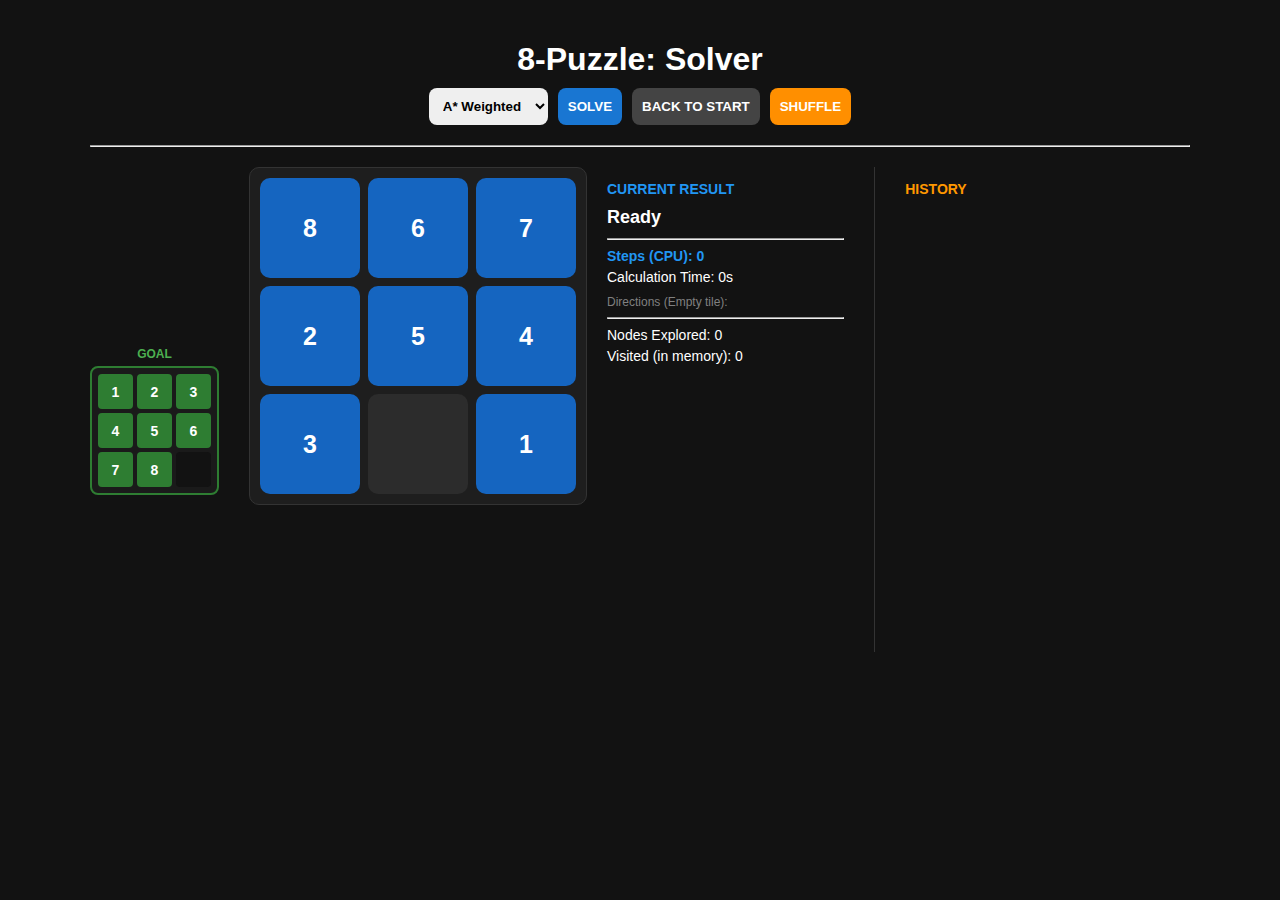
<file: index.html>
<!DOCTYPE html>
<html lang="en">
<head>
    <meta charset="UTF-8">
    <meta name="viewport" content="width=device-width, initial-scale=1.0">
    <title>8-Puzzle Solver</title>
    <link rel="stylesheet" href="style.css">
</head>
<body>
    <div class="app-container">
        <h1>8-Puzzle: Solver</h1>
        
        <div id="loader" class="loader" style="display:none;"></div>

        <div class="toolbar">
            <select id="algoSelect">
                <option value="BFS">BFS</option>
                <option value="DFS">DFS</option>
                <option value="DFS Limit">DFS Limit</option>
                <option value="A*">A*</option>
                <option value="A* LC">A* LC</option>
                <option value="A* Weighted" selected>A* Weighted</option>
                <option value="Greedy">Greedy</option>
            </select>
            <button id="btnSolve" class="btn-blue">SOLVE</button>
            <button id="btnReset">BACK TO START</button>
            <button id="btnShuffle" class="btn-amber">SHUFFLE</button>
            <button id="btnStop" class="btn-red" style="display:none;">STOP</button>
        </div>

        <hr>

        <div class="main-layout">
            <div class="board-section">
                <div class="boards-container">
                    <div class="target-board-wrapper">
                        <div class="target-label">GOAL</div>
                        <div id="targetGrid" class="target-grid"></div>
                    </div>
                    
                    <div class="main-board">
                        <div id="grid" class="grid"></div>
                    </div>
                </div>
            </div>

            <div class="stats-section">
                <h3 class="section-title blue">CURRENT RESULT</h3>
                <div id="statusTxt" class="status-ready">Ready</div>
                <hr>
                <div id="statKroky" class="stat-item blue-bold">Steps (CPU): 0</div>
                <div id="statCas" class="stat-item">Calculation Time: 0s</div>
                <div class="stat-label">Directions (Empty tile):</div>
                <div id="statCesta" class="stat-path"></div>
                <hr>
                <div id="statProzkoumano" class="stat-item">Nodes Explored: 0</div>
                <div id="statNavstiveno" class="stat-item">Visited (in memory): 0</div>
            </div>

            <div class="divider"></div>

            <div class="history-section">
                <h3 class="section-title orange">HISTORY</h3>
                <div id="historyList" class="history-list"></div>
            </div>
        </div>
    </div>
    <script src="script.js"></script>
</body>
</html>
</file>
<file: style.css>
body { background-color: #121212; color: white; font-family: sans-serif; margin: 0; display: flex; justify-content: center; }
.app-container { width: 1100px; text-align: center; padding: 20px; }
h1 { font-size: 32px; margin-bottom: 10px; }
.toolbar { display: flex; gap: 10px; justify-content: center; margin-bottom: 20px; }
select, button { padding: 10px; border-radius: 8px; border: none; cursor: pointer; font-weight: bold; }
button { background: #444; color: white; }
.btn-blue { background: #1976D2; }
.btn-amber { background: #FF8F00; }
.btn-red { background: #D32F2F; }
.loader { height: 4px; background: #1976D2; width: 400px; margin: 10px auto; }

.main-layout { display: flex; justify-content: center; gap: 20px; align-items: flex-start; margin-top: 20px; }
.grid { display: grid; grid-template-columns: repeat(3, 100px); grid-gap: 8px; background: #1e1e1e; padding: 10px; border: 1px solid #333; border-radius: 10px; }
.tile { width: 100px; height: 100px; background: #1565C0; display: flex; align-items: center; justify-content: center; font-size: 25px; font-weight: bold; border-radius: 10px; transition: 0.2s; }
.tile.empty { background: #2c2c2c; }
.tile.solved { background: #2E7D32; }

.stats-section { width: 250px; text-align: left; }
.section-title { font-size: 14px; margin-bottom: 5px; }
.blue { color: #2196F3; }
.orange { color: #FF9800; }
.blue-bold { color: #2196F3; font-weight: bold; }
.status-ready { font-size: 18px; font-weight: bold; margin: 10px 0; }
.stat-item { font-size: 14px; margin: 5px 0; }
.stat-label { font-size: 12px; color: grey; margin-top: 10px; }
.stat-path { color: #FFB300; font-weight: bold; font-size: 16px; word-break: break-all; }

.divider { width: 1px; background: #333; align-self: stretch; margin: 0 10px; }
.history-section { width: 300px; text-align: left; }
.history-list { height: 450px; overflow-y: auto; display: flex; flex-direction: column; gap: 10px; }
.history-item { background: rgba(255,255,255,0.05); border: 1px solid #444; padding: 10px; border-radius: 8px; }

/* Kontejner pro obě mřížky */
.boards-container {
    display: flex;
    align-items: flex-end;
    gap: 30px;
    justify-content: center;
}

/* Styl pro malou cílovou mřížku */
.target-board-wrapper {
    display: flex;
    flex-direction: column;
    align-items: center;
    margin-bottom: 10px;
}

.target-label {
    font-size: 12px;
    font-weight: bold;
    color: #4CAF50;
    margin-bottom: 5px;
    text-transform: uppercase;
}

.target-grid {
    display: grid;
    grid-template-columns: repeat(3, 35px);
    grid-gap: 4px;
    background: #1a1a1a;
    padding: 6px;
    border: 2px solid #2E7D32;
    border-radius: 8px;
}

.target-tile {
    width: 35px;
    height: 35px;
    background: #2E7D32;
    color: white;
    display: flex;
    align-items: center;
    justify-content: center;
    font-size: 14px;
    font-weight: bold;
    border-radius: 4px;
}

.target-tile.empty {
    background: #121212;
}
</file>
